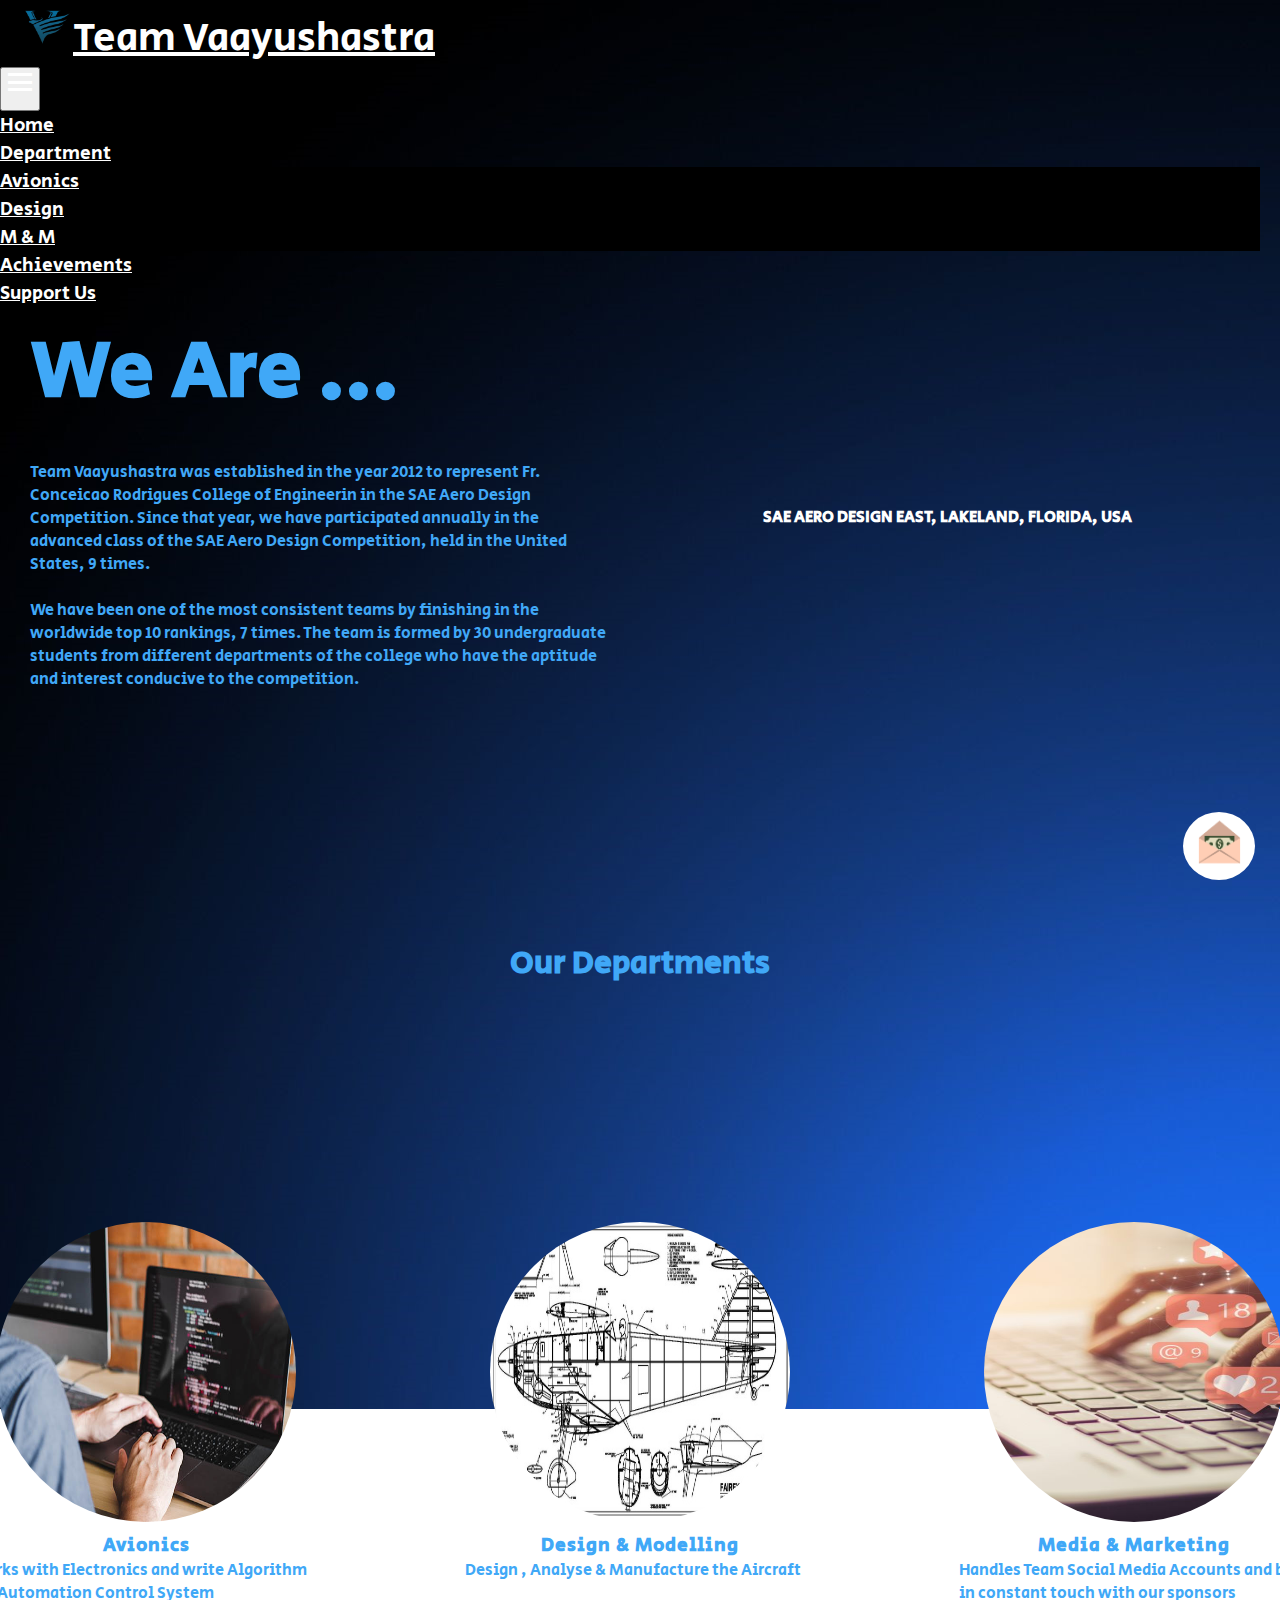
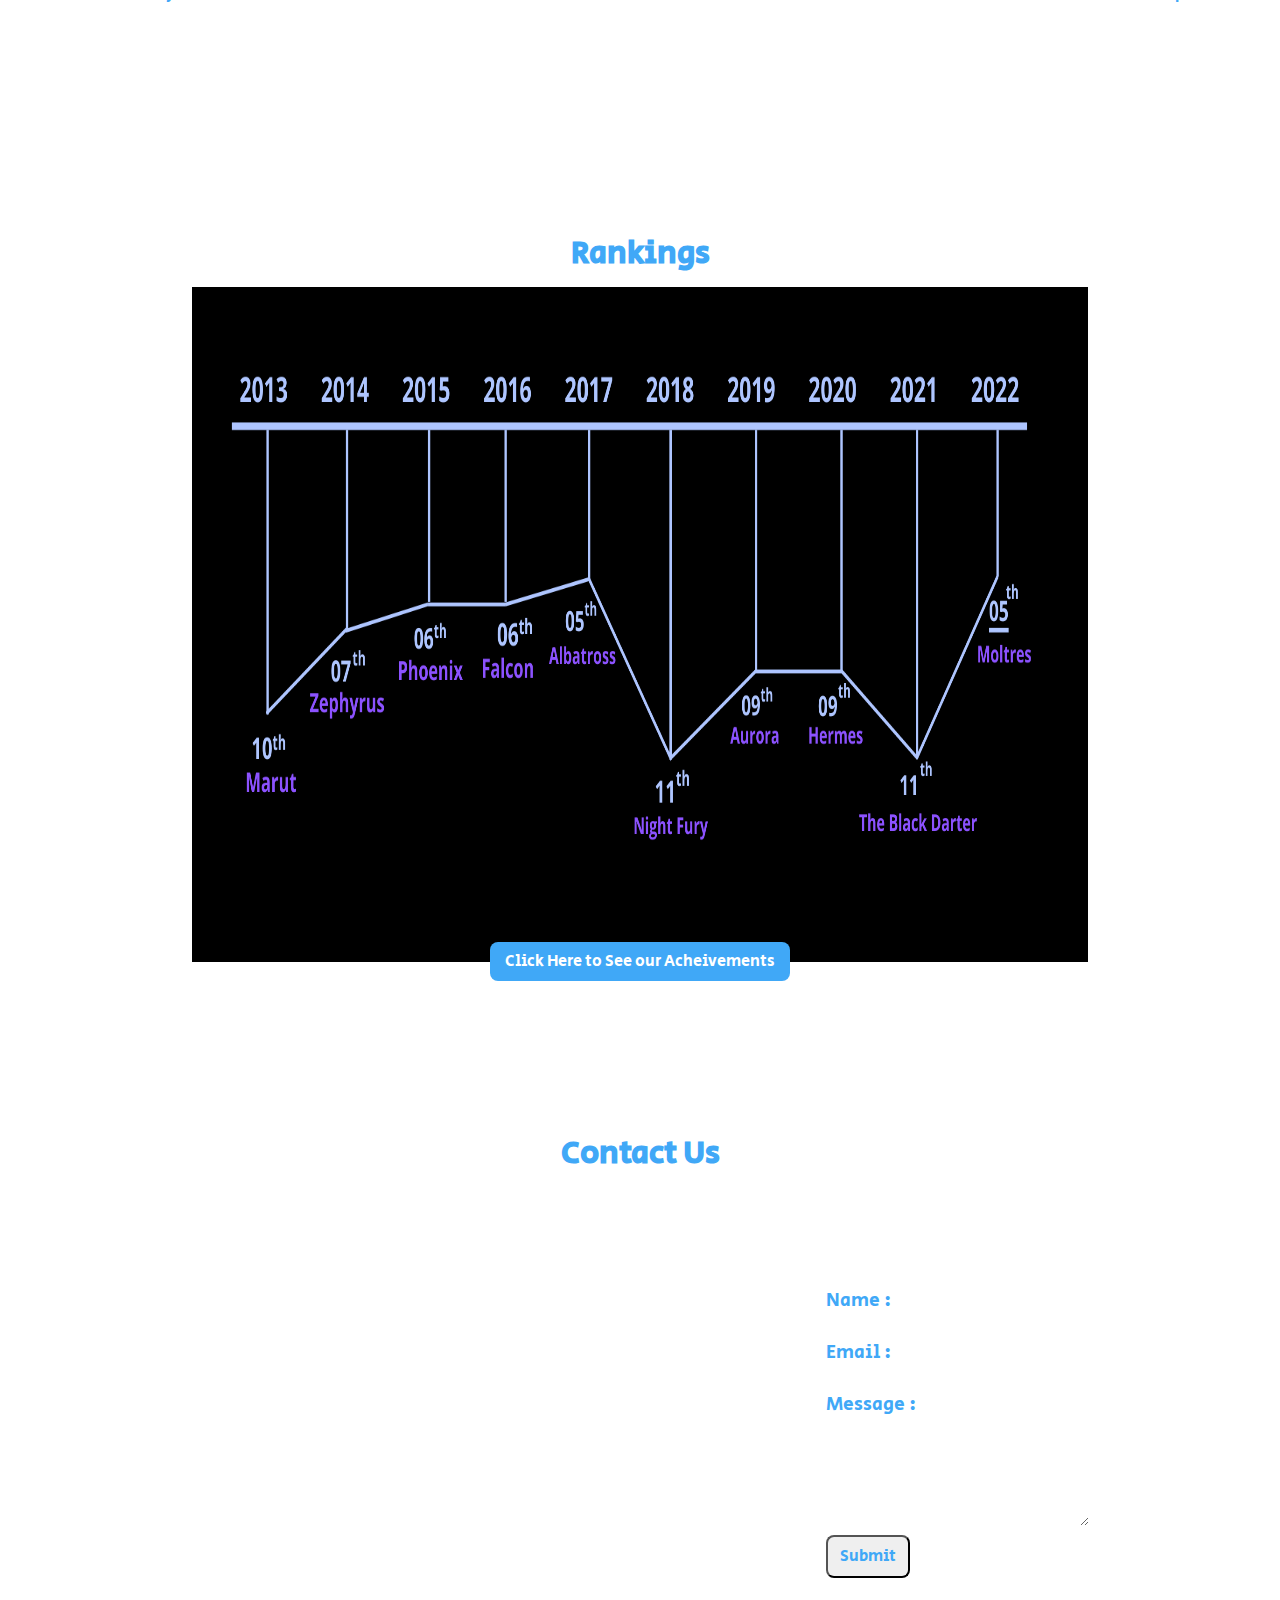
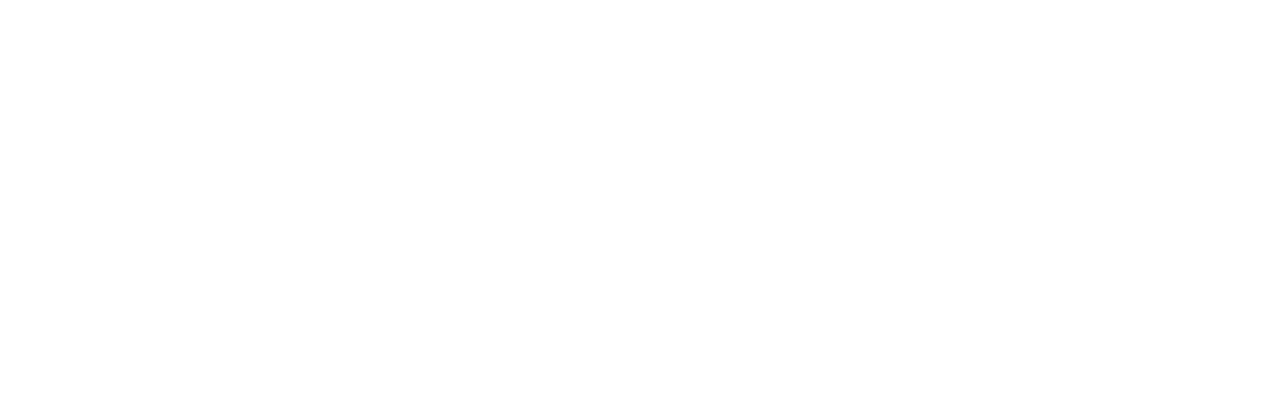
<file: index.html>
<!DOCTYPE html>
<html lang="en">

<head>
    <meta charset="UTF-8" />
    <meta http-equiv="X-UA-Compatible" content="IE=edge" />
    <meta name="viewport" content="width=device-width, initial-scale=1.0" />
    <link rel="icon" type="image/x-icon" href="./assets/img/logo.svg">
    <title>Team Vaayushastra</title>

    <!-- Bootstrap -->
    <link href="https://cdn.jsdelivr.net/npm/bootstrap@5.0.2/dist/css/bootstrap.min.css" rel="stylesheet"
        integrity="sha384-EVSTQN3/azprG1Anm3QDgpJLIm9Nao0Yz1ztcQTwFspd3yD65VohhpuuCOmLASjC" crossorigin="anonymous" />

    <!-- CSS -->
    <link rel="stylesheet" href="./assets/css/style.css" />
    <link rel="stylesheet" href="./assets/css/mediaQuery.css">

    <!-- Box Icon -->
    <link href='https://unpkg.com/boxicons@2.1.4/css/boxicons.min.css' rel='stylesheet'>

</head>

<body id="index-body">
    <nav class="navbar navbar-expand-lg">
        <div class="container-fluid">
            <div id="logo-box">
                <img src="./assets/img/logo.svg" alt="vaayu-logo" id="vaayu-logo" />
                <a class="navbar-brand align-middle" id="logo" href="#">Team Vaayushastra</a>
            </div>
            <button class="navbar-toggler" type="button" data-bs-toggle="collapse"
                data-bs-target="#navbarSupportedContent" aria-controls="navbarSupportedContent" aria-expanded="false"
                aria-label="Toggle navigation">
                <span class="navbar-toggler-icon" ><i class='bx bx-menu bx-md' style='color:#ffffff;position: relative;bottom: 5px;'  ></i></span>
            </button>
            <div class="collapse navbar-collapse navv" id="navbarSupportedContent">
                <ul class="navbar-nav ml-auto mb-2 mb-lg-0 ms-auto nav-elements">
                    <li class="nav-item">
                        <a class="nav-link active" aria-current="page" href="#">Home</a>
                    </li>
                    <li class="nav-item dropdown">
                        <a class="nav-link dropdown-toggle" href="#" role="button" data-bs-toggle="dropdown"
                            aria-expanded="false">
                            Department
                        </a>
                        <ul class="dropdown-menu">
                            <li><a class="dropdown-item" href="./static/avionics.html">Avionics</a></li>
                            <li><a class="dropdown-item" href="./static/design.html">Design</a></li>
                            <li><a class="dropdown-item" href="./static/media.html">M & M</a></li>
                        </ul>
                    </li>
                    <li class="nav-item">
                        <a class="nav-link" href="./static/achievements.html">Achievements</a>
                    </li>
                    <li class="nav-item">
                        <a class="nav-link" href="./static/supportus.html">Support Us</a>
                    </li>
                </ul>
            </div>
        </div>
    </nav>
    <main>
        <section id="home-section">
            <div id="team-info">
                <h1>We Are ...</h1>
                <div>
                    Team Vaayushastra was established in the year 2012 to represent Fr.
                    Conceicao Rodrigues College of Engineerin in the SAE Aero Design
                    Competition. Since that year, we have participated annually in the
                    advanced class of the SAE Aero Design Competition, held in the
                    United States, 9 times.
                    <br />
                    <br />
                    We have been one of the most consistent teams by finishing in the
                    worldwide top 10 rankings, 7 times. The team is formed by 30
                    undergraduate students from different departments of the college who
                    have the aptitude and interest conducive to the competition.
                </div>
            </div>
            <div id="date-counter">
                <div id="counter"></div>
                <h4>SAE AERO DESIGN EAST, LAKELAND, FLORIDA, USA</h4>
            </div>
        </section>
        <section id="our-department">
            <h1>Our Departments</h1>
            <div class="slider">
                <a id="avionics-department" href="./static/avionics.html">
                    <img class='department-img' src="./assets/img/avionics.jpg" alt="">
                    <h3>Avionics</h3>
                    <span>Works with Electronics and write Algorithm for Automation Control System</span>
                </a>
                <a id="design-department" href="./static/design.html">
                    <img class='department-img' src="./assets/img/design.jpg" alt="">
                    <h3>Design & Modelling</h3>
                    <span>Design , Analyse & Manufacture the Aircraft</span>
                </a>
                <a id="media-departmentt" href="./static/media.html">
                    <img class='department-img' src="./assets/img/media.jpg" alt="">
                    <h3>Media & Marketing</h3>
                    <span>Handles Team Social Media Accounts and be in constant touch with our sponsors</span>
                </a>
            </div>
        </section>
        <section id="rankings">
            <h1 id="ranking-head">Rankings</h1>
            <img src="./assets/img/rankings.png" alt="ranking" id="ranking-img">
            <a href="./static/achievements.html" id="acheivement-btn">Click Here to See our Acheivements</a>
        </section>
        <section id="contact-section">
            <h1>Contact Us</h1>
            <div id="contact-box">
                <div id="map-section">
                    <iframe
                        src="https://www.google.com/maps/embed?pb=!1m18!1m12!1m3!1d3771.4411288196634!2d72.818181814697!3d19.044332987106113!2m3!1f0!2f0!3f0!3m2!1i1024!2i768!4f13.1!3m3!1m2!1s0x3be7c9410830616d%3A0x111b63353dbbce01!2sFr.%20Conceicao%20Rodrigues%20College%20of%20Engineering!5e0!3m2!1sen!2sin!4v1670699672327!5m2!1sen!2sin"
                        width="600" height="450" style="border:0;" allowfullscreen="" loading="lazy"
                        referrerpolicy="no-referrer-when-downgrade"></iframe>
                </div>
                <div class="vertical-line"></div>
                <div id="contact-form">
                    <form action="https://getform.io/f/29eda634-4151-41bf-a3bf-a3a0ae141fb7" method="post">
                        <label for="name">Name :</label> <br>
                        <input type="text" name='name' id="name" required> <br>
                        <label for="email">Email :</label> <br>
                        <input type="email" name="email"  id="email" required> <br>
                        <label for="message">Message :</label> <br>
                        <textarea id="message" name="message" cols="30" rows="5"></textarea> <br>
                        <button type="submit">Submit</button>
                    </form>
                </div>
            </div>
        </section>
    </main> 
    <div id="supportus-btn">
        <a href="./static/supportus.html">
            <img src="./assets/img/support-btn.png" alt="supportbtn">
        </a>
    </div>
</body>
<script src="https://cdn.jsdelivr.net/npm/bootstrap@5.0.2/dist/js/bootstrap.bundle.min.js"
    integrity="sha384-MrcW6ZMFYlzcLA8Nl+NtUVF0sA7MsXsP1UyJoMp4YLEuNSfAP+JcXn/tWtIaxVXM"
    crossorigin="anonymous"></script>
<script src="./assets/js/script.js"></script>

</html>
</file>
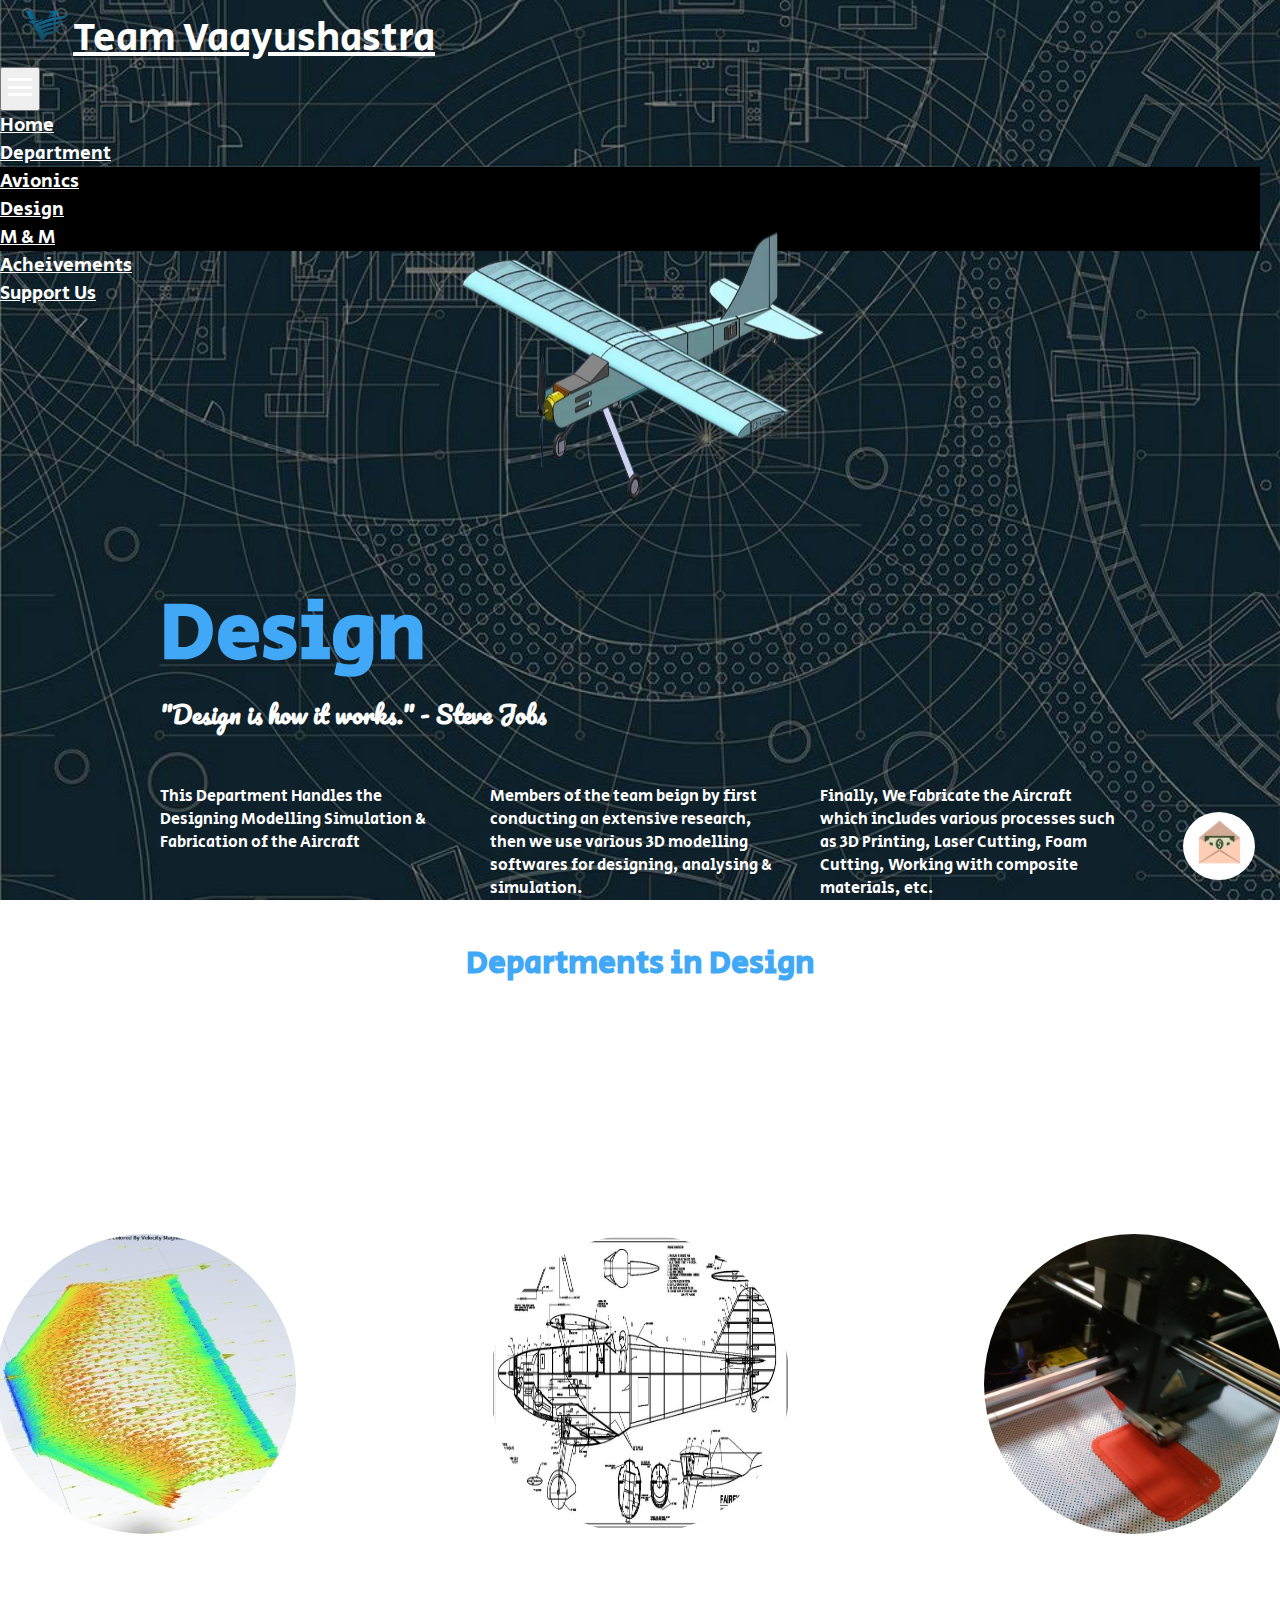
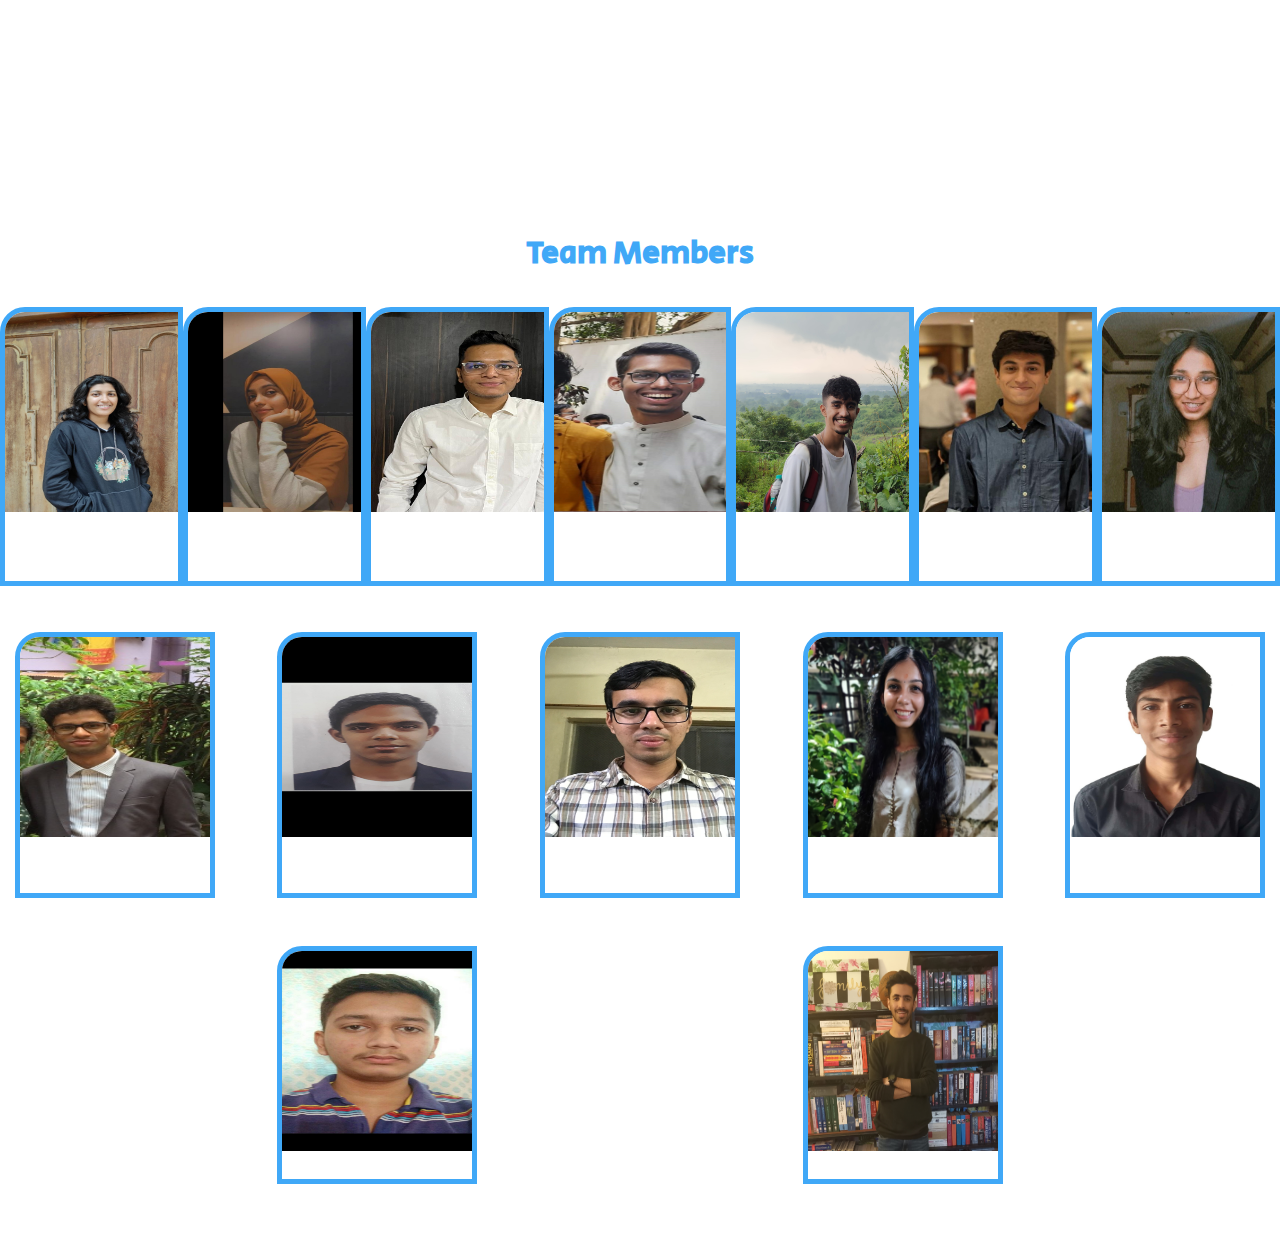
<file: static/design.html>
<!DOCTYPE html>
<html lang="en">
<head>
    <meta charset="UTF-8">
    <meta http-equiv="X-UA-Compatible" content="IE=edge">
    <meta name="viewport" content="width=device-width, initial-scale=1.0">
    <link rel="icon" type="image/x-icon" href="../assets/img/logo.svg">
    <title>Design - Team Vaayushastra</title>

    <!-- Bootstrap -->
    <link href="https://cdn.jsdelivr.net/npm/bootstrap@5.0.2/dist/css/bootstrap.min.css" rel="stylesheet"
        integrity="sha384-EVSTQN3/azprG1Anm3QDgpJLIm9Nao0Yz1ztcQTwFspd3yD65VohhpuuCOmLASjC" crossorigin="anonymous" />

    <!-- CSS -->
    <link rel="stylesheet" href="../assets/css/style.css" />
    <link rel="stylesheet" href="../assets/css/mediaQuery.css">

    <!-- Box Icon -->
    <link href='https://unpkg.com/boxicons@2.1.4/css/boxicons.min.css' rel='stylesheet'>

</head>
<body id="design-body">
    <nav class="navbar navbar-expand-lg">
        <div class="container-fluid">
            <div id="logo-box">
                <img src="../assets/img/logo.svg" alt="vaayu-logo" id="vaayu-logo" />
                <a class="navbar-brand align-middle" id="logo" href="../index.html">Team Vaayushastra</a>
            </div>
            <button class="navbar-toggler" type="button" data-bs-toggle="collapse"
                data-bs-target="#navbarSupportedContent" aria-controls="navbarSupportedContent" aria-expanded="false"
                aria-label="Toggle navigation">
                <span class="navbar-toggler-icon" ><i class='bx bx-menu bx-md' style='color:#ffffff'  ></i></span>
            </button>
            <div class="collapse navbar-collapse" id="navbarSupportedContent">
                <ul class="navbar-nav ml-auto mb-2 mb-lg-0 ms-auto nav-elements">
                    <li class="nav-item">
                        <a class="nav-link active" aria-current="page" href="../index.html">Home</a>
                    </li>
                    <li class="nav-item dropdown">
                        <a class="nav-link dropdown-toggle" href="#" role="button" data-bs-toggle="dropdown"
                            aria-expanded="false">
                            Department
                        </a>
                        <ul class="dropdown-menu">
                            <li><a class="dropdown-item" href="./avionics.html">Avionics</a></li>
                            <li><a class="dropdown-item" href="#">Design</a></li>
                            <li><a class="dropdown-item" href="./media.html">M & M</a></li>
                        </ul>
                    </li>
                    <li class="nav-item">
                        <a class="nav-link" href="./achievements.html">Acheivements</a>
                    </li>
                    <li class="nav-item">
                        <a class="nav-link" href="./supportus.html">Support Us</a>
                    </li>
                </ul>
            </div>
        </div>
    </nav>
    <main>
        <section id="avioncis-intro" class="design-intro">
            <div id="avionics-left-box" class="design-left-box">
                <h1>Design</h1>
                <h5 id="quote">"Design is how it works." - Steve Jobs</h5>
                <div id="working">
                    <span>This Department Handles the Designing Modelling Simulation & Fabrication of the Aircraft</span>
                    <span>Members of the team beign by first conducting an extensive research, then we use various 3D modelling softwares for designing, analysing & simulation.</span>
                    <span>Finally, We Fabricate the Aircraft which includes various processes such as 3D Printing, Laser Cutting, Foam Cutting, Working with composite materials, etc.</span>
                </div>
            </div>
            <img src="../assets/img/design-home.png" class="design-home-img" alt="">
        </section>
        <section id="our-department" class="design-depart">
            <h1>Departments in Design</h1>
            <div class="design-slider ">
                <div>
                    <img class='department-img' src="../assets/img/analysis.jpg" alt="">
                    <h3>ANALYSIS</h3>
                    <span>Analysis Structue before Manufacturing</span>
                </div>
                <div>
                    <img class='department-img' src="../assets/img/design.jpg" alt="">
                    <h3>DESIGNING</h3>
                    <span>Design RC Aircraft</span>
                </div>
                <div>
                    <img class='department-img' src="../assets/img/manufacturing.jpg" alt="">
                    <h3>MANUFACTURING & FABRICATION</h3>
                    <span>Manufacturing & Fabricating RC Aircraft</span>
                </a>
            </div>
        </section>
        <section id="design-member">
            <h1>Team Members</h1>
            <div id="avionics-seniors">
                <div id="seniors-box" class="design-senior-box">
                    <div class="avionics-box">
                        <img src="../assets/img/design/sandra.jpg" alt="" class="img-box">
                        <span>Sandra Thayyil <br> <b style="color: #ffffff; letter-spacing: 1px;">Captain</b></span>
                    </div>
                    <div class="avionics-box">
                        <img src="../assets/img/design/asiya2.jpg" alt="" class="img-box">
                        <span>Asiya Shaikh <br> <b style="color: #ffffff; letter-spacing: 1px;">Vice Captain</b></span>
                    </div>
                    <div class="avionics-box">
                        <img src="../assets/img/design/chiraj.jpeg" alt="" class="img-box">
                        <span> Chirag Jadhav <br>  <b style="color: #ffffff; letter-spacing: 1px;">Team Manager</b></span>
                    </div>
                    <div class="avionics-box">
                        <img src="../assets/img/design/peter.png" alt="" class="img-box">
                        <span> Peter D'Souza<br>  <b style="color: #ffffff; letter-spacing: 1px;">Design Head</b></span>
                    </div>
                    <div class="avionics-box">
                        <img src="../assets/img/design/sanat.jpg" alt="" class="img-box">
                        <span> Sanat Pednekar <br>  <b style="color: #ffffff; letter-spacing: 1px;">Materials & Inventory Head</b></span>
                    </div>
                    <div class="avionics-box">
                        <img src="../assets/img/design/neel.jpg" alt="" class="img-box">
                        <span> Neel Mankame <br> <b style="color: #ffffff; letter-spacing: 1px;">Manufacturing Head</b></span>
                    </div>
                    <div class="avionics-box">
                        <img src="../assets/img/design/yayati.jpg" alt="" class="img-box">
                        <span class="single-name">Yayati Nakhate</span>
                    </div>
                </div>
            </div>
            <br><br>
            <div id="avionics-juniors">
                <div id="juniors-box" class="design-junior">
                    <div class="avionics-box">
                        <img src="../assets/img/design/nathan.jpeg" alt="" class="img-box">
                        <span class="single-name">Nathan Pereira</span>
                    </div>
                    <div class="avionics-box">
                        <img src="../assets/img/design/arya.jpg" alt="" class="img-box">
                        <span class="single-name">Arya Anant Singarwadi</span>
                    </div>
                    <div class="avionics-box">
                        <img src="../assets/img/design/harshwardhan.jpeg" alt="" class="img-box">
                        <span class="single-name">Harshvardhan Trivedi</span>
                    </div>
                    <div class="avionics-box">
                        <img src="../assets/img/design/janvhi.jpg" alt="" class="img-box">
                        <span class="single-name">Janhavi Sachin Shinde</span>
                    </div>
                    <div class="avionics-box">
                        <img src="../assets/img/design/piyush.jpg" alt="" class="img-box">
                        <span class="single-name">Piyush Santosh Jogale</span>
                    </div>
                    <div class="avionics-box">
                        <img src="../assets/img/design/gajanan.jpg" alt="" class="img-box">
                        <span class="single-name">Gajanan Birajdar</span>
                    </div>
                    <div class="avionics-box">
                        <img src="../assets/img/design/shahaan.jpg" alt="" class="img-box">
                        <span class="single-name">Shahaan Tufail</span>
                    </div>
                </div>
            </div>
        </section>
    </main>
    <div id="supportus-btn">
        <a href="./supportus.html">
            <img src="../assets/img/support-btn.png" alt="supportbtn">
        </a>
    </div>
</body>
<script src="https://cdn.jsdelivr.net/npm/bootstrap@5.0.2/dist/js/bootstrap.bundle.min.js"
    integrity="sha384-MrcW6ZMFYlzcLA8Nl+NtUVF0sA7MsXsP1UyJoMp4YLEuNSfAP+JcXn/tWtIaxVXM"
    crossorigin="anonymous"></script>
</html>
</file>
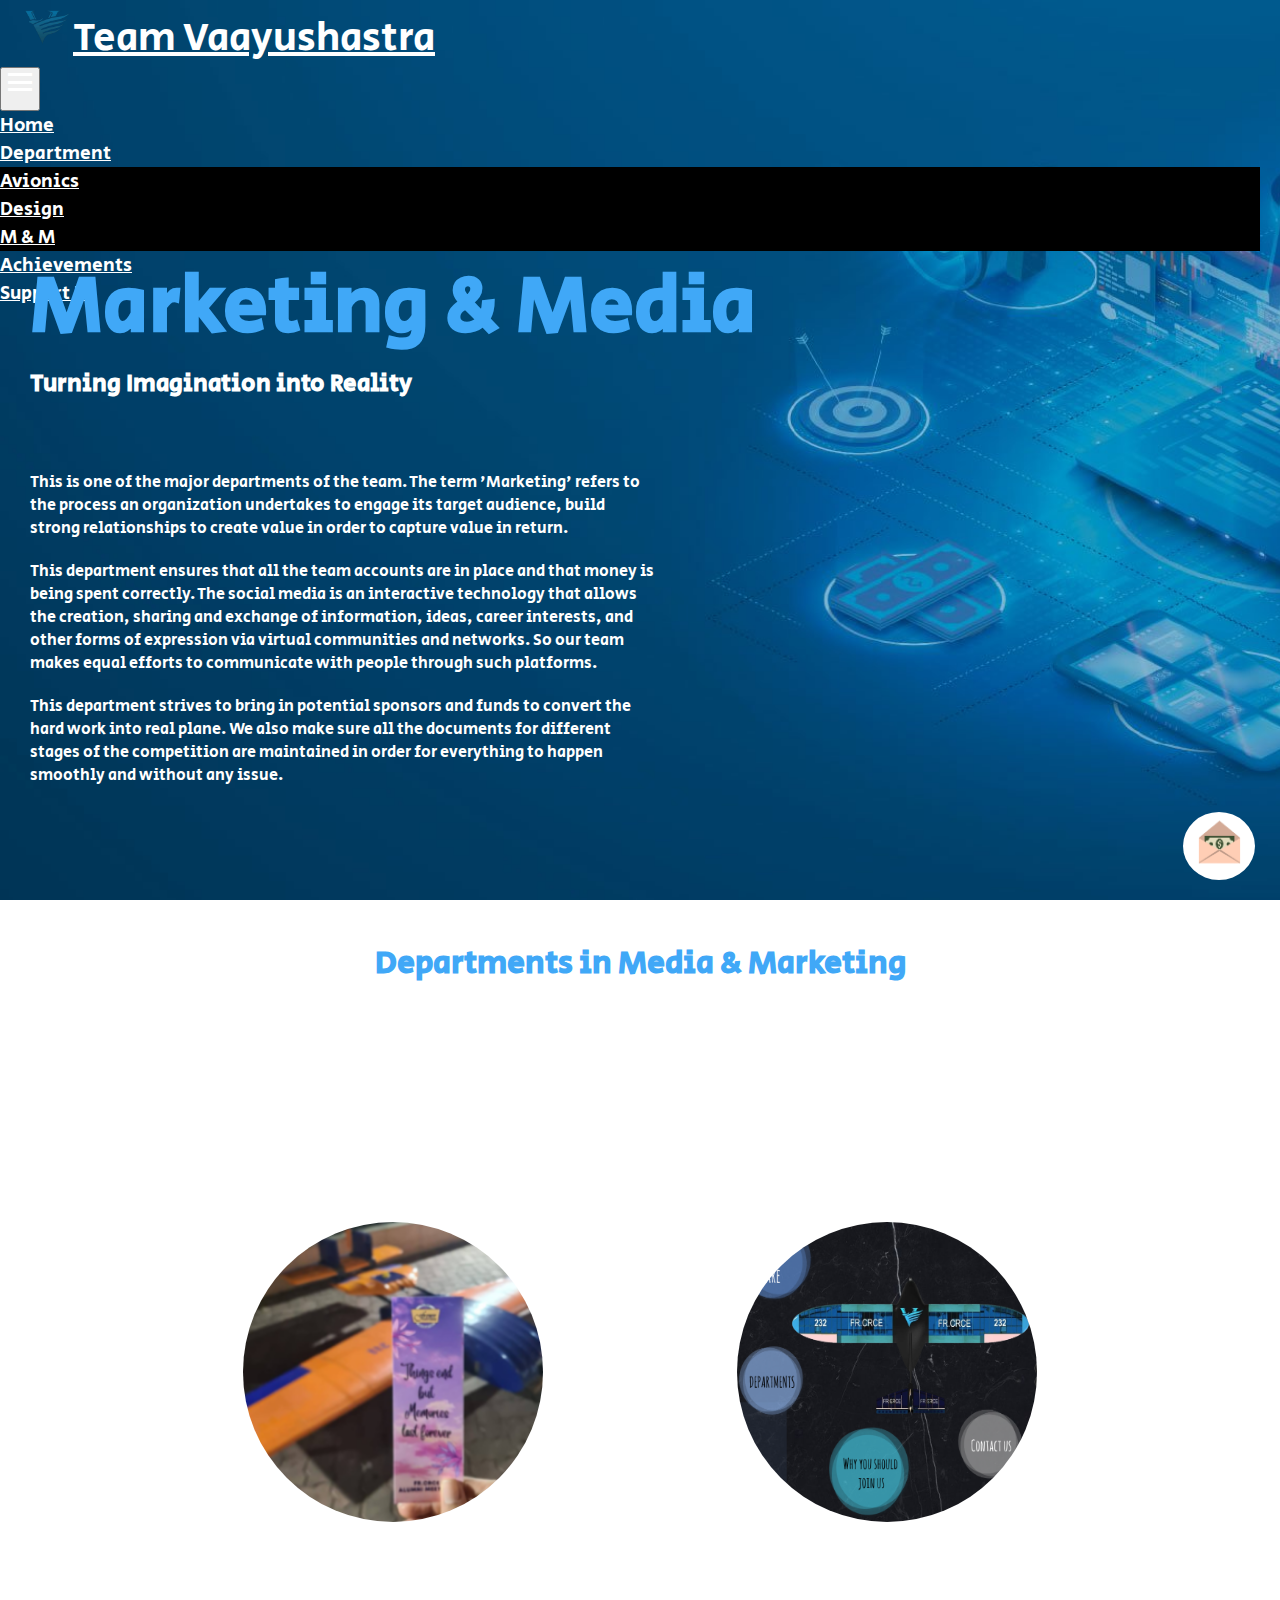
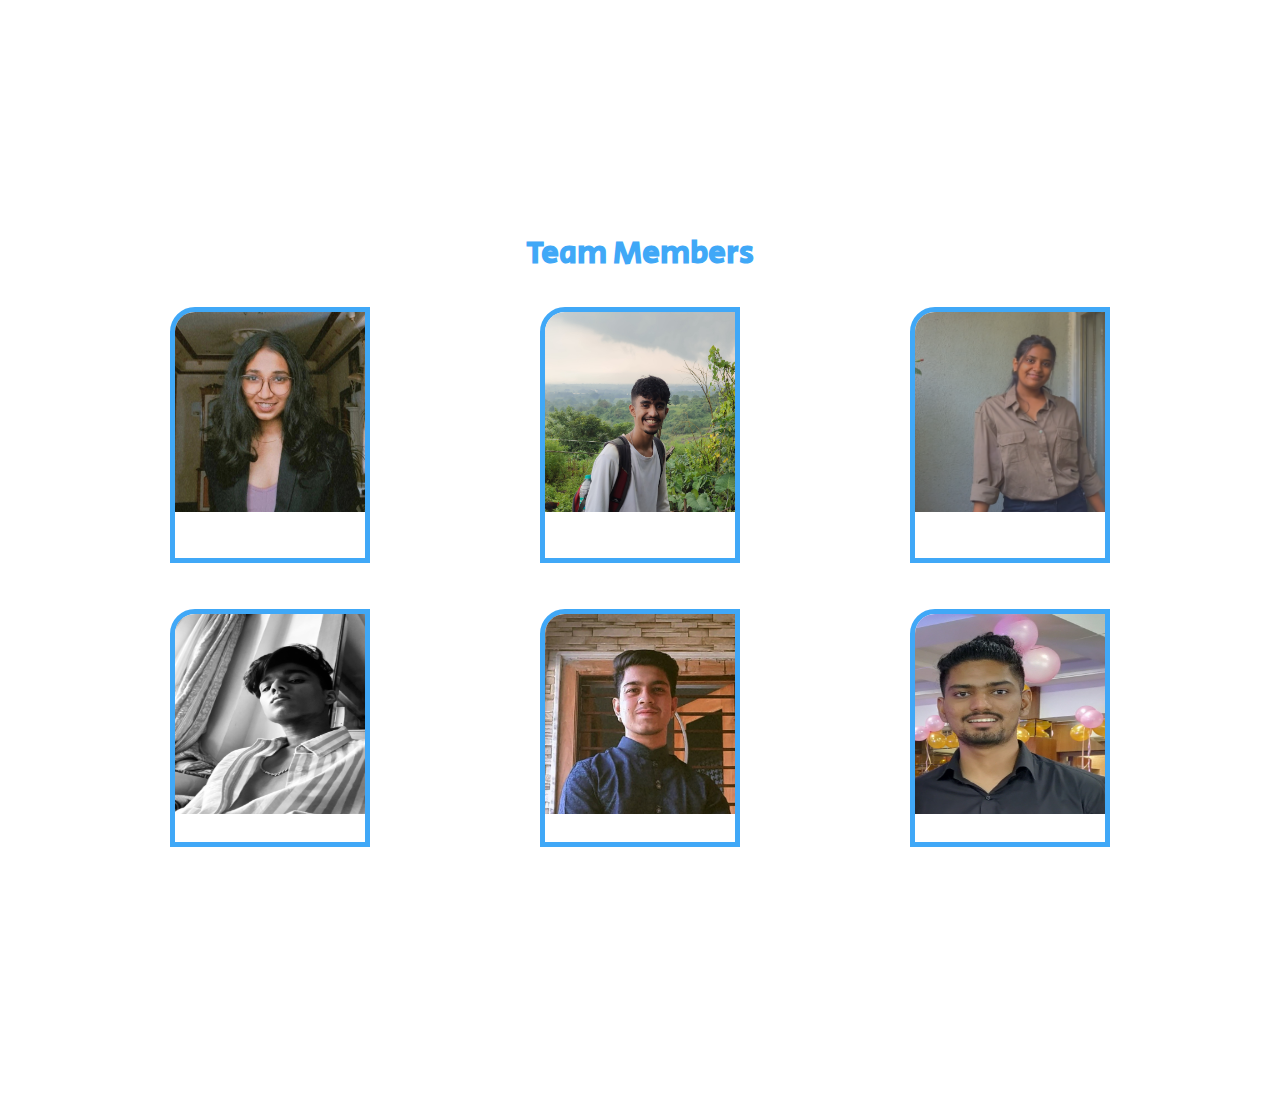
<file: static/media.html>
<!DOCTYPE html>
<html lang="en">
<head>
    <meta charset="UTF-8">
    <meta http-equiv="X-UA-Compatible" content="IE=edge">
    <meta name="viewport" content="width=device-width, initial-scale=1.0">
    <link rel="icon" type="image/x-icon" href="../assets/img/logo.svg">
    <title>M&M - Team Vaayushastra</title>

    <!-- Bootstrap -->
    <link href="https://cdn.jsdelivr.net/npm/bootstrap@5.0.2/dist/css/bootstrap.min.css" rel="stylesheet"
        integrity="sha384-EVSTQN3/azprG1Anm3QDgpJLIm9Nao0Yz1ztcQTwFspd3yD65VohhpuuCOmLASjC" crossorigin="anonymous" />

    <!-- CSS -->
    <link rel="stylesheet" href="../assets/css/style.css" />
    <link rel="stylesheet" href="../assets/css/mediaQuery.css">

    <!-- Box Icon -->
    <link href='https://unpkg.com/boxicons@2.1.4/css/boxicons.min.css' rel='stylesheet'>

</head>
<body id="media-body">
    <nav class="navbar navbar-expand-lg">
        <div class="container-fluid">
            <div id="logo-box">
                <img src="../assets/img/logo.svg" alt="vaayu-logo" id="vaayu-logo" />
                <a class="navbar-brand align-middle" id="logo" href="../index.html">Team Vaayushastra</a>
            </div>
            <button class="navbar-toggler" type="button" data-bs-toggle="collapse"
                data-bs-target="#navbarSupportedContent" aria-controls="navbarSupportedContent" aria-expanded="false"
                aria-label="Toggle navigation">
                <span class="navbar-toggler-icon" ><i class='bx bx-menu bx-md' style='color:#ffffff; position: relative; bottom: 5px;'  ></i></span>
            </button>
            <div class="collapse navbar-collapse" id="navbarSupportedContent">
                <ul class="navbar-nav ml-auto mb-2 mb-lg-0 ms-auto nav-elements">
                    <li class="nav-item">
                        <a class="nav-link active" aria-current="page" href="../index.html">Home</a>
                    </li>
                    <li class="nav-item dropdown">
                        <a class="nav-link dropdown-toggle" href="#" role="button" data-bs-toggle="dropdown"
                            aria-expanded="false">
                            Department
                        </a>
                        <ul class="dropdown-menu">
                            <li><a class="dropdown-item" href="./avionics.html">Avionics</a></li>
                            <li><a class="dropdown-item" href="./design.html">Design</a></li>
                            <li><a class="dropdown-item" href="#">M & M</a></li>
                        </ul>
                    </li>
                    <li class="nav-item">
                        <a class="nav-link" href="./achievements.html">Achievements</a>
                    </li>
                    <li class="nav-item">
                        <a class="nav-link" href="./supportus.html">Support Us</a>
                    </li>
                </ul>
            </div>
        </div>
    </nav>
    <main>
        <section id="media-intro">
            <div id="avionics-left-box" class="media-left-box">
                <h1>Marketing & Media</h1>
                <h5>Turning Imagination into Reality</h5>
                <div id="working">
                    <span>This is one of the major departments of the team. The term 'Marketing' refers to the process an organization undertakes to engage its target audience, build strong
                        relationships to create value in order to capture value in return.</span>
                    <span>This department ensures that all the team accounts are in place and that money is being spent correctly. The social media is an interactive technology that allows the creation, sharing and exchange of information, ideas, career interests, and other forms of expression via virtual communities and networks. So our team makes equal efforts to communicate with people through such platforms.</span>
                    <span>This department strives to bring in potential sponsors and funds to convert the hard work into real plane. We also make sure all the documents for different stages of the competition are maintained in order for everything to happen smoothly and without any
                        issue.</span>
                </div>
            </div>
            <!-- <img src="../assets/img/avionics-home.png" alt=""> -->
        </section>
        <section id="media-department" class="media-depart">
            <h1>Departments in Media & Marketing</h1>
            <div class="avionics-slider">
                <div>
                    <img class='department-img' src="../assets/img/marketing.png" alt="">
                    <h3>MARKETING</h3>
                    <span>Come up with Marketing Strategies for funding team</span>
                </div>
                <div>
                    <img class='department-img' src="../assets/img/mediaa.png" alt="">
                    <h3>MEDIA</h3>
                    <span>Create Posts & Gather contents for Social Media</span>
                </a>
            </div>
        </section>
        <section id="media-member">
            <h1>Team Members</h1>
            <div id="avionics-seniors">
                <div id="seniors-box">
                    <div class="avionics-box">
                        <img src="../assets/img/design/yayati.jpg" alt="" class="img-box">
                        <span>Yayati Nakhate <br><b style="color: #ffffff; letter-spacing: 1px;">M & M Head</b></span>
                    </div>
                    <div class="avionics-box">
                        <img src="../assets/img/design/sanat.jpg" alt="" class="img-box">
                        <span class="single-name">Sanat Pednekar</span>
                    </div>
                    <div class="avionics-box">
                        <img src="../assets/img/avionics/arpita.png" alt="" class="img-box">
                        <span class="single-name">Arpita Khot</span>
                    </div>
                </div>
            </div>
            <br><br>
            <div id="avionics-juniors">
                <div id="juniors-box">
                    <div class="avionics-box">
                        <img src="../assets/img/m&m/khushh.jpeg" alt="" class="img-box">
                        <span class="single-name">Kush Ambekar</span>
                    </div>
                    <div class="avionics-box">
                        <img src="../assets/img/m&m/bhavik.jpeg" alt="" class="img-box">
                        <span class="single-name">Bhavik Parmar</span>
                    </div>
                    <div class="avionics-box">
                        <img src="../assets/img/m&m/adrian.jpg" alt="" class="img-box">
                        <span class="single-name">Adrian Menezes</span>
                    </div>
                </div>
            </div>
        </section>
    </main>
    <div id="supportus-btn">
        <a href="./supportus.html">
            <img src="../assets/img/support-btn.png" alt="supportbtn">
        </a>
    </div>
</body>
<script src="https://cdn.jsdelivr.net/npm/bootstrap@5.0.2/dist/js/bootstrap.bundle.min.js"
    integrity="sha384-MrcW6ZMFYlzcLA8Nl+NtUVF0sA7MsXsP1UyJoMp4YLEuNSfAP+JcXn/tWtIaxVXM"
    crossorigin="anonymous"></script>
</html>
</file>
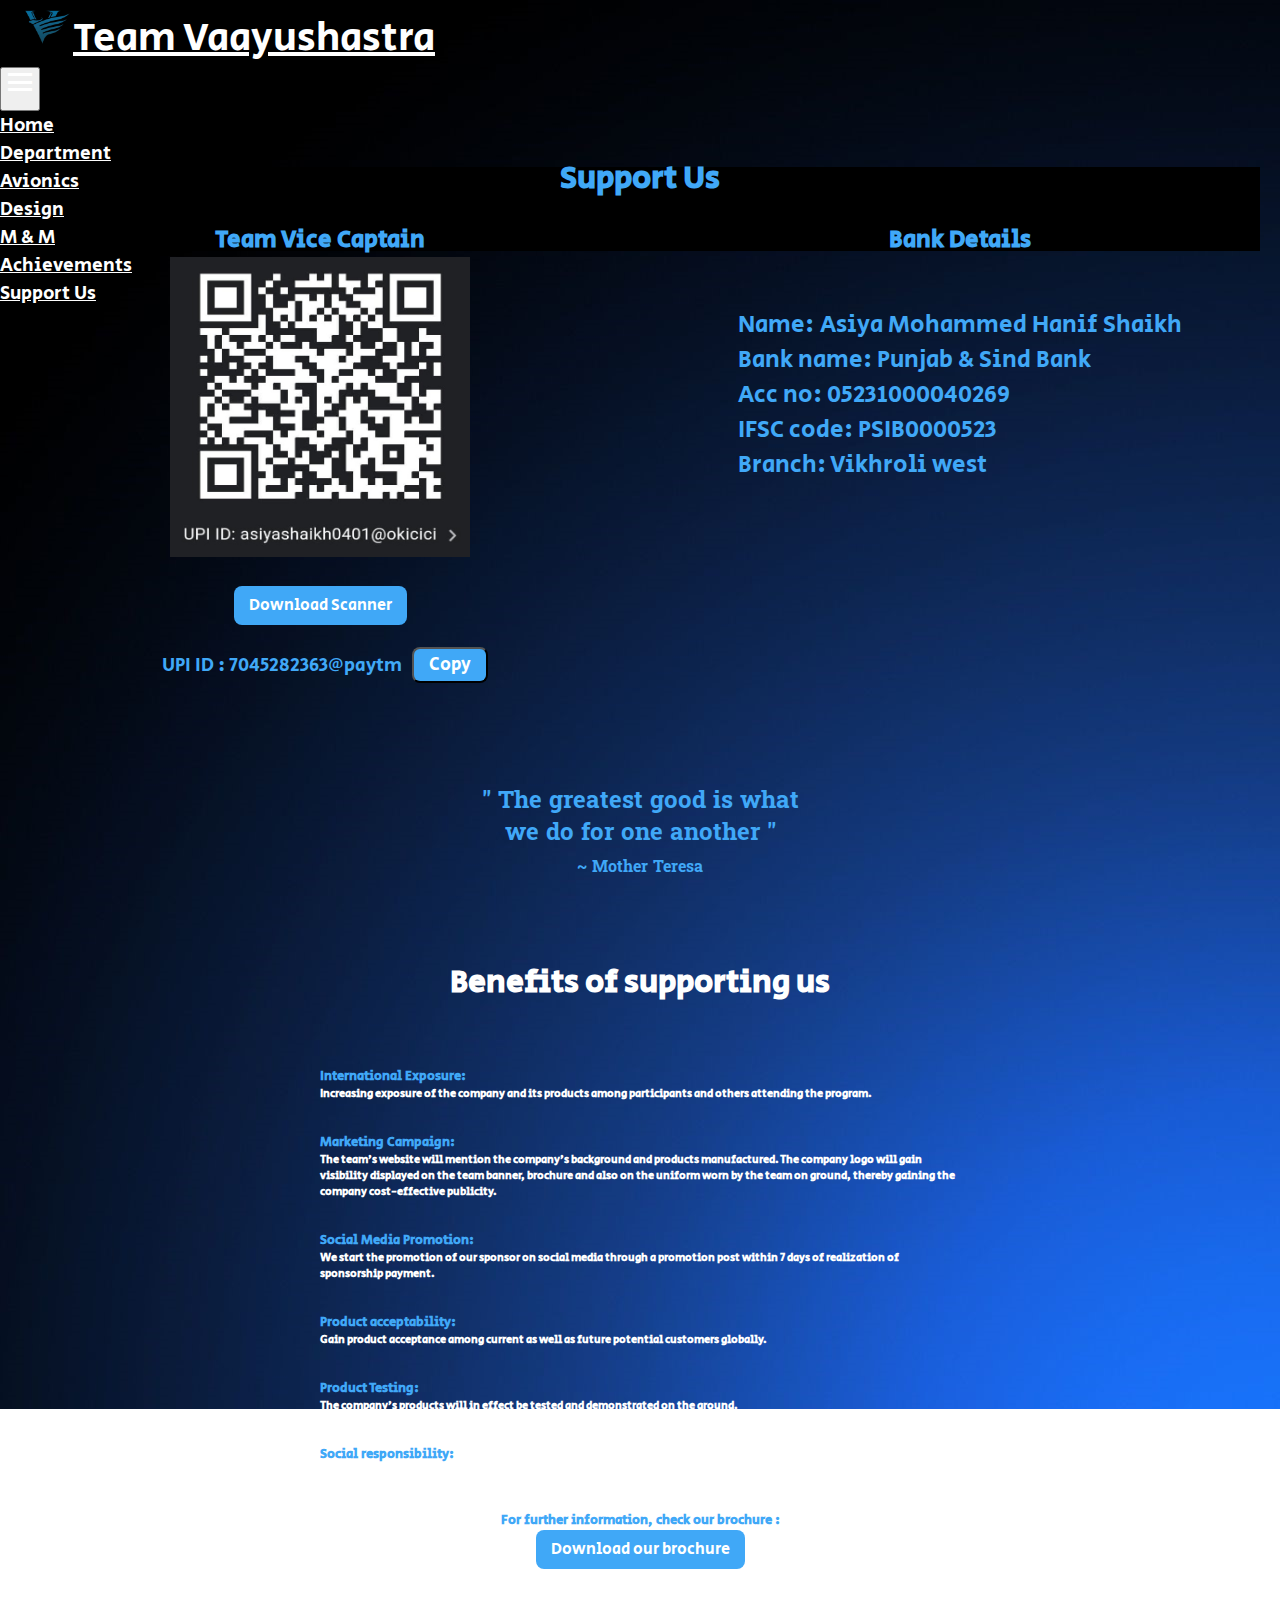
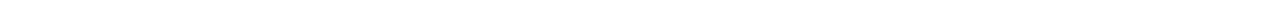
<file: static/supportus.html>
<!DOCTYPE html>
<html lang="en">
<head>
    <meta charset="UTF-8">
    <meta http-equiv="X-UA-Compatible" content="IE=edge">
    <meta name="viewport" content="width=device-width, initial-scale=1.0">
    <link rel="icon" type="image/x-icon" href="../assets/img/logo.svg">
    <title>Support - Team Vaayushastra</title>

    <!-- Bootstrap -->
    <link href="https://cdn.jsdelivr.net/npm/bootstrap@5.0.2/dist/css/bootstrap.min.css" rel="stylesheet"
        integrity="sha384-EVSTQN3/azprG1Anm3QDgpJLIm9Nao0Yz1ztcQTwFspd3yD65VohhpuuCOmLASjC" crossorigin="anonymous" />

    <!-- CSS -->
    <link rel="stylesheet" href="../assets/css/style.css" />
    <link rel="stylesheet" href="../assets/css/mediaQuery.css">

    <!-- Box Icon -->
    <link href='https://unpkg.com/boxicons@2.1.4/css/boxicons.min.css' rel='stylesheet'>

</head>
<body id="support-body">
    <nav class="navbar navbar-expand-lg">
        <div class="container-fluid">
            <div id="logo-box">
                <img src="../assets/img/logo.svg" alt="vaayu-logo" id="vaayu-logo" />
                <a class="navbar-brand align-middle" id="logo" href="../index.html">Team Vaayushastra</a>
            </div>
            <button class="navbar-toggler" type="button" data-bs-toggle="collapse"
                data-bs-target="#navbarSupportedContent" aria-controls="navbarSupportedContent" aria-expanded="false"
                aria-label="Toggle navigation">
                <span class="navbar-toggler-icon" ><i class='bx bx-menu bx-md' style='color:#ffffff;position: relative; bottom: 5px;'  ></i></span>
            </button>
            <div class="collapse navbar-collapse" id="navbarSupportedContent">
                <ul class="navbar-nav ml-auto mb-2 mb-lg-0 ms-auto nav-elements">
                    <li class="nav-item">
                        <a class="nav-link active" aria-current="page" href="../index.html">Home</a>
                    </li>
                    <li class="nav-item dropdown">
                        <a class="nav-link dropdown-toggle" href="#" role="button" data-bs-toggle="dropdown"
                            aria-expanded="false">
                            Department
                        </a>
                        <ul class="dropdown-menu">
                            <li><a class="dropdown-item" href="./avionics.html">Avionics</a></li>
                            <li><a class="dropdown-item" href="./design.html">Design</a></li>
                            <li><a class="dropdown-item" href="#">M & M</a></li>
                        </ul>
                    </li>
                    <li class="nav-item">
                        <a class="nav-link" href="./achievements.html">Achievements</a>
                    </li>
                    <li class="nav-item">
                        <a class="nav-link" href="./supportus.html">Support Us</a>
                    </li>
                </ul>
            </div>
        </div>
    </nav>
    <main>
        <section id="supportUs-section">
            <h1 id="support-heading">Support Us</h1>
            <div id="support-details">
                <div id="scanner-img">
                    <h2>Team Vice Captain</h2>
                    <img src="../assets/img/scanner.jpeg" id="scanner-img" alt="scanner"> <br>
                    <a href="../assets/img/scanner.jpeg" class="support-btn" download>Download Scanner</a>
                    <div id="upiId">
                        <p id="upi">UPI ID : 7045282363@paytm</p>
                        <button id="copy-upi">Copy</button>
                    </div>
                </div>
                <div id="bank-details">
                    <h2>Bank Details</h2>
                    <div id="bank-det">
                        <p>Name: Asiya Mohammed Hanif Shaikh</p>
                        <p>Bank name: Punjab & Sind Bank</p>
                        <p>Acc no: 05231000040269</p>
                        <p>IFSC code: PSIB0000523</p>
                        <p>Branch: Vikhroli west</p>
                    </div>
                </div>
            </div>
            <h1 class="support-quote">" The greatest good is what <br> we do for one another " <br>
            <span class="support-quote1">~ Mother Teresa</span></h1>
            <div id="benefits">
                <h1>Benefits of supporting us</h1>
                <div id="questions_and_ans">
                    <h5>International Exposure:</h5>
                    <h6>Increasing exposure of the company and its products among participants and
                        others attending the program.</h6>
                </div>
                <div id="questions_and_ans">
                    <h5>Marketing Campaign:</h5>
                    <h6>The team's website will mention the company's background and products
                        manufactured. The company logo will gain visibility displayed on the team
                        banner, brochure and also on the uniform worn by the team on ground,
                        thereby gaining the company cost-effective publicity.</h6>
                </div>
                <div id="questions_and_ans">
                    <h5>Social Media Promotion:</h5>
                    <h6>We start the promotion of our sponsor on social media through a promotion
                        post within 7 days of realization of sponsorship payment.</h6>
                </div>
                <div id="questions_and_ans">
                    <h5>Product acceptability:</h5>
                    <h6>Gain product acceptance among current as well as future potential
                        customers globally.</h6>
                </div>
                <div id="questions_and_ans">
                    <h5>Product Testing:</h5>
                    <h6>The company's products will in effect be tested and demonstrated on the
                        ground.</h6>
                </div>
                <div id="questions_and_ans">
                    <h5>Social responsibility:</h5>
                    <h6>The company would be investing in developing future technical talent.</h6>
                </div>

                <h5 class="further-info">For further information, check our brochure : </h5>
                <a href="../assets/Team_Vaayushastra_Brochure_22-23.pdf" class="support-btn" download>Download our brochure</a>
            </div>
        </section>
    </main>
</body>
<script src="https://cdn.jsdelivr.net/npm/bootstrap@5.0.2/dist/js/bootstrap.bundle.min.js"
    integrity="sha384-MrcW6ZMFYlzcLA8Nl+NtUVF0sA7MsXsP1UyJoMp4YLEuNSfAP+JcXn/tWtIaxVXM"
    crossorigin="anonymous"></script>
<script>
    const upiId = '7045282363@paytm'
    const copy_upi_btn = document.getElementById('copy-upi');

    copy_upi_btn.addEventListener('click',()=>{
    navigator.clipboard.writeText(upiId);
    copy_upi_btn.innerText = 'Copied'
    setTimeout(()=>{
        copy_upi_btn.innerText = 'Copy'
    },3000)
})
</script>
</html>
</file>
<file: assets/css/style.css>
/* @import url('https://fonts.googleapis.com/css2?family=Secular+One&display=swap'); */
/* @import url('https://fonts.googleapis.com/css2?family=Pacifico&family=Secular+One&display=swap'); */
@import url('https://fonts.googleapis.com/css2?family=Pacifico&family=Roboto+Slab&family=Secular+One&display=swap');

*{
  margin: 0;
  padding: 0;
  box-sizing: border-box;
  font-family: 'Secular One', sans-serif;
  color: var(--color);
}

:root{
  --color : #40a8f7;
}

/* index.html Starts */

#index-body{
  background-image: url('../img/bg.jpg');
  max-width: 100vw;
  background-repeat: no-repeat;
  background-attachment: fixed;
}

.navbar{
  height: 15vh;
}

.navbar-dark .navbar-toggler-icon {
  background-image: url("data:image/svg+xml;..");
}

#vaayu-logo{
  height: 50px;
  width: 50px;
}

.nav-elements > li{
  font-size: 1.2rem; 
  margin-right: 20px; 
}

.nav-elements > li > a{
  color: #fff;
}

.nav-link{
  padding-bottom: 0;
}

.nav-elements > li:hover{
  transition: .3s all ease-in-out;
  border-bottom: 2px solid var(--color);
}

#logo-box{
  margin-left: 20px;
}

#logo-box > a{
  font-size: 2.5rem;
  color: #fff;
}

.dropdown-menu{
  background: #000;
}

.dropdown-menu > li > a{
  color: #fff;
}


#home-section{
  height: 85vh;
  display: flex;
}

#home-section > #team-info{
  max-width: 50vw;
  min-width: 50vw;
  align-self: center;
}


#team-info > h1{
  font-size: 5rem;
  padding-left: 30px;
}

#team-info > div{
  margin: 30px;
}

#home-section > #date-counter{
  display: flex;
  justify-content: center;
  flex-direction: column;
  max-width: 48vw;
  min-width: 48vw;
  text-align: center;
}

#home-section > #date-counter > #counter{
  color: #fff;
  font-size: 5rem;
}

#home-section > #date-counter > h4{
  color: #fff;
}


#our-department{
  min-height: 100vh;
  /* max-height: 100vh; */
  display: flex;
  flex-direction: column;
  align-items: center;
}
#media-department{
  min-height: 100vh;
  max-height: 100vh;
  display: flex;
  flex-direction: column;
  align-items: center;
}

#our-department > h1,#media-department > h1{
  text-align: center;
  padding: 40px;
}

.slider{
  display: flex;
  gap: 9rem;
  margin: auto 0;
}

.slider > a > h3{
  text-align: center;
  padding-top: 10px;
  letter-spacing: 1px;
}

.slider > a{
  width: 350px;
}

.slider > a > span{
  text-align: justify;
  /* letter-spacing: 1px; */
  
}

.slider > a,
.slider > a:visited {
  text-decoration: none;
}

.department-img{
  height: 300px;
  width: 300px;
  border-radius: 50%;
  display: block;
  margin: auto;
}

#rankings{
  /* width: 100vw; */
  max-width: 100vw;
  height: 100vh;
  max-height: 100vh;
  text-align: center;
}

#ranking-head{
  text-align: center;
  padding: 30px 0 10px 0;
}

#ranking-img{
  width: 70%;
  height: 75%;
  display: block;
  margin: auto;
}

#acheivement-btn{
  background: #40a8f7;
  color: #fff;
  text-decoration: none;
  padding: 8px 15px;
  border-radius: 8px;
  position: relative;
  bottom: 12px;
}

#contact-section{
  max-width: 100vw;
  height: 100vh;
  max-height: 100vh;
}

#contact-section > h1{
  text-align: center;
  padding: 30px;
}

#contact-box{
  display: flex ;
  gap: 2rem;
}

#contact-box > .vertical-line{
  border-left: 1px solid #fff;
}

#contact-box > #map-section{
  display: flex;
  align-items: center;
  justify-content: center;
  width: 48%;
}

#contact-box > #contact-form{
  width: 48%;
  display: flex;
  justify-content: center;
  align-items: center;
}

#contact-box > #contact-form > form > label{
  padding: 20px 0 3px 0;
  font-size: 1.2rem;
}

#contact-box > #contact-form > form > input{
  background-color: transparent;
  border: none;
  border-bottom: 2px solid #fff;
  width: 300px;
  color: #fff;
  padding-left: 3px;
  letter-spacing: 1px;
}

#contact-box > #contact-form > form > input:focus{
  outline: none;
}

#contact-box > #contact-form > form > textarea{
  background: transparent;
  border: 2px solid #fff;
  border-radius: 8px;
  color: #fff;
  padding: 3px;
  letter-spacing: 1px;
}

#contact-box > #contact-form > form > button{
  padding: 8px 12px;
  font-size: 1rem;
  border-radius: 8px;
}

#supportus-btn{
  background-color: #fff;
  height: 68px;
  width: 72px;
  border-radius: 50%;
  position: fixed;
  bottom: 20px;
  right: 25px;
}

#supportus-btn > a >img{
  height: 60px;
  width: 55px;
  display: block;
  margin: auto;
}

/* index.html Ends */


/* Avionics.html Starts */

#avionics-body{
  background-image: url('../img/avionics-bg.jpg');
  max-width: 100vw;
  background-repeat: no-repeat;
  background-attachment: fixed;
  background-size: cover;
}

#avioncis-intro{
  display: flex;
  height: 85vh;
  max-width: 100vw;
  justify-content: center;
  align-items: center;
}

#avioncis-intro > img{
  align-self: flex-start;
  display: block;
  margin-top: 30px;
  /* margin-left: 100px; */
  height: 300px;
  width: 30%;
  transform: rotateX(10deg);
}

#avionics-left-box > h1{
  font-size: 5rem;
  padding-left: 30px;
}

#avionics-left-box > h5{
  font-size: 1.5rem;
  padding-left: 30px;
}

#working{
  margin-top: 50px;
  display: flex;
  padding-left: 30px;
}

#working > span{
  width: 300px;
  margin-right: 30px;
  color: #fff;
}

.avionics-slider{
  display: flex;
  gap: 9rem;
  margin: auto 0;
}

.avionics-slider > div > h3{
  text-align: center;
  padding-top: 10px;
  letter-spacing: 1px;
  color: #fff;
}

.avionics-slider > div{
  width: 350px;
}

.avionics-slider > div > span{
  text-align: justify;
  color: #fff;  
}

.department-img{
  height: 300px;
  width: 300px;
  border-radius: 50%;
  display: block;
  margin: auto;
}

#avionics-member,#design-member,#media-member{
  max-width: 100vw;
  min-height: 100vh;
}

#avionics-member > h1,
#design-member > h1,
#media-member > h1{
  padding: 30px;
  text-align: center;
}

#seniors-box{
  display: flex;
  justify-content: space-evenly;
  width: 100%;
}

.avionics-box{
  width: 200px;
  /* height: 220px; */
  display: flex;
  flex-direction : column;
  border: 5px solid var(--color);
  border-top-left-radius:25px;
  overflow: hidden;
  text-align: center;
}

.avionics-box > span{
  color: #fff;
}

.img-box{
  height: 200px;
  width: 200px;
}

.single-name{
  font-size: 1.2rem;
  margin: auto;
}

#juniors-box{
  display: flex;
  justify-content: space-evenly;
  width: 100%;
  padding-bottom: 50px;
}

/* Avionics.html Ends */

/* Design.html Starts */

#design-body{
  background-image: url('../img/design-bg.jpg');
  max-width: 100vw;
  background-repeat: no-repeat;
  background-attachment: fixed;
  background-size: cover;
}


#quote{
  color: #fff;
  font-family: 'Pacifico', cursive;
}


.design-slider{
  display: flex;
  gap: 9rem;
  margin: auto 0;
}

.design-slider > div > h3{
  text-align: center;
  padding-top: 10px;
  letter-spacing: 1px;
  color: #fff;
}

.design-slider > div{
  width: 350px;
  text-align: center;
}

.design-slider > div > span{
  text-align: center;
  color: #fff;  
}

.department-img{
  height: 300px;
  width: 300px;
  border-radius: 50%;
  display: block;
  margin: auto;
}

.design-junior{
  gap: 3rem;
  flex-wrap: wrap;
}

/* Design.html Ends */

/* Media.html Starts */

#media-body{
    background-image: url('../img/media-bg.jpg');
    max-width: 100vw;
    background-repeat: no-repeat;
    background-attachment: fixed;
    background-size: cover;
}

#media-intro{
  display: flex;
  height: 85vh;
  max-width: 100vw;
  align-items: center; 
}

.media-left-box > #working{
  flex-direction: column;
}

.media-left-box  >h5{
  color: #fff;
}

.media-left-box > #working > span{
  width: 50%;
  margin-top: 20px;
}

/* Media.html Ends */


/* Achievements Starts */

#achievements-body{
  background-image: url('../img/bg.jpg');
  max-width: 100vw;
  background-repeat: no-repeat;
  background-attachment: fixed;
  background-size: cover;
}

#achievements-head{
  font-size: 3rem;
  color: #fff;
  text-align: center;
  margin: 30px 0;
}

#achievements-section{
  max-width: 100vw;
  height: auto;
  display: flex;
  justify-content: center;
  align-items: center;
  padding-top: 50px;
  flex-direction: column;
  gap: 6rem;
  margin-bottom: 50px;
}

.plane-box{
  width: 80%;
  display: flex;
  gap: 3rem;
}

.plane-box > .plane-img{
  height: 250px;
  width: 350px;
}

.plane-box > .plane-details{
  align-self: center;
}


.hidden {
  opacity: 0;
}

.slide-in-left {
	-webkit-animation: slide-in-left 1s cubic-bezier(0.250, 0.460, 0.450, 0.940) both;
  animation: slide-in-left 1s cubic-bezier(0.250, 0.460, 0.450, 0.940) both;
          animation-delay: 1s;
        }

 @-webkit-keyframes slide-in-left {
  0% {
    -webkit-transform: translateX(-1000px);
            transform: translateX(-1000px);
    opacity: 0;
  }
  100% {
    -webkit-transform: translateX(0);
    transform: translateX(0);
    opacity: 1;
  }
}
@keyframes slide-in-left {
  0% {
    -webkit-transform: translateX(-1000px);
    transform: translateX(-1000px);
    opacity: 0;
  }
  100% {
    -webkit-transform: translateX(0);
    transform: translateX(0);
    opacity: 1;
  }
}

.slide-in-right {
	-webkit-animation: slide-in-right 1s cubic-bezier(0.250, 0.460, 0.450, 0.940) both;
	        animation: slide-in-right 1s cubic-bezier(0.250, 0.460, 0.450, 0.940) both;
          animation-delay: 1s;
}

 @-webkit-keyframes slide-in-right {
   0% {
    -webkit-transform: translateX(1000px);
    transform: translateX(1000px);
    opacity: 0;
  }
  100% {
    -webkit-transform: translateX(0);
            transform: translateX(0);
            opacity: 1;
          }
        }
@keyframes slide-in-right {
  0% {
    -webkit-transform: translateX(1000px);
            transform: translateX(1000px);
            opacity: 0;
          }
  100% {
    -webkit-transform: translateX(0);
    transform: translateX(0);
    opacity: 1;
  }
}

  /* Achievements Ends */


/* Support Us Starts */

#support-body{
  background-image: url('../img/bg.jpg');
  max-width: 100vw;
  background-repeat: no-repeat;
  background-attachment: fixed;
}

#supportUs-section{
  margin-bottom: 50px;
}

#support-heading{
  text-align: center;
  margin: 20px 0;
}

#support-details{
  display: flex;
}

#support-details > h3{
  text-align: center;
}

#scanner-img{
  width: 50%;
  text-align: center;
}

#upiId{
  display: flex;
  justify-content: center;
  align-items: center;
  margin-top: 30px;
  font-size: 1.2rem;
}

#upiId > p{
  margin: auto 10px;
}

#upiId > button{
  font-size: 1.1rem;
  padding:3px 15px;
  background-color: var(--color);
  color: #fff;
  border-radius: 8px;
}

#scanner-img > img{
  height: 300px;
  width: 300px;
  margin-bottom: 30px;
}

#bank-details{
  width: 50%;
  display: flex;
  flex-direction: column;
  align-items: center;
}

#bank-details > #bank-det{
  font-size: 1.5rem;
  margin-top: 50px;
}

#bank-details > h3{
  text-align: center;
}

.support-btn{
  padding: 8px 15px;
  background-color: var(--color);
  color: #fff;
  text-decoration: none;
  border-radius: 8px;
  /* margin-right: 20px; */
}

.support-quote{
  text-align: center;
  margin-top: 100px;
  word-spacing: 1px;
  font-size: 1.5rem;
  font-family: 'Roboto Slab', serif;
}

.support-quote1{
  text-align: center;
  margin-top: 100px;
  word-spacing: 1px;
  font-size: 1rem;
  font-family: 'Roboto Slab', serif;
}

#benefits{
  margin-top: 80px;
  display: flex;
  justify-content: center;
  align-items: center;
  flex-direction: column;
}

#benefits > h1{
  text-align: center;
  color: #fff;
  margin-bottom:30px ;
}

#questions_and_ans{
  margin-top: 30px;
  width: 50%;
}

#questions_and_ans >h6{
  color: #fff;
}

.further-info{
  margin-top: 30px;
}

/* Support Us Ends */
</file>
<file: assets/css/mediaQuery.css>
/* @media only screen and (max-width: 1200px){

} */
@media only screen and (min-width: 1201px) and (max-width: 1400px){
  #avioncis-intro{
    flex-direction: column-reverse;
  }
  #avioncis-intro > img{
    margin: auto;
  }
}

@media only screen and (min-width: 1025px) and (max-width: 1200px){
  #avioncis-intro{
    flex-direction: column-reverse;
  }
  #avioncis-intro > img{
    margin: auto;
  }
  #home-section > #date-counter > #counter{
        color: #fff;
        font-size: 4rem;
    }

    #home-section > #date-counter > h4{
      font-size: 1.2rem;
    }

    .slider{
      flex-direction: column;
      gap: 3rem;
    }

    .slider > a{
      width: 350px;
    }

    .department-img{
      height: 200px;
      width: 200px;
    }

    #rankings{
      display: flex;
      justify-content: center;
      align-items: center;
      flex-direction: column;
    }

    
    #ranking-head{
      padding: 70px;
    }

    #ranking-img{
      width: 70%;
      height: 50%;
    }

    #acheivement-btn{
      bottom: 17.5%;
    }

    #contact-section{
      display: flex;
      flex-direction: column;
      align-items: center;
      justify-content: center;
      gap: 8rem;
    }


    /* Avionics.html */
    #avioncis-intro > img{
      width: 400px;
    }

    .avionics-slider{
      gap: 6rem;
    }
    
    .avionics-slider > div{
      width: 250px;
    }

    .department-img{
      height: 250px;
      width: 250px;
      border-radius: 50%;
      display: block;
      margin: auto;
    }

    #juniors-box{
      gap: 5rem;
      flex-wrap: wrap;
      justify-content: space-around;
      padding-top: 30px;
    }

    #seniors-box{
      padding-top: 30px;
    }


    /* Design.html */

    .design-intro{
      flex-direction: column-reverse;
      justify-content: center;
      align-items: center;
    }

    .design-senior-box{
      gap: 3rem;
      flex-wrap: wrap;
    }

    .design-slider{
      flex-direction: column;
      gap: 0;
      margin-top: 10px;
    }

    .design-slider > div{
    margin-top: 30px;
    }

    .design-left-box{
      width: 100%;
      height: 40%;
    }

    .design-home-img{
      width: 100%;
      margin-bottom: 50px;
      display: block;
      margin: 80px auto;
    }

    #design-member > h1{
    padding-top: 120px;
  }

}

@media only screen and (min-width: 768px) and (max-width: 1024px){

  #logo-box > a{
    font-size: 1.8rem;
    color: #fff;
  }

  #home-section{
    flex-direction: column-reverse;
  }

  #home-section > #date-counter{
    min-height: 25vh;
    min-width: 100vw;
  }

  #team-info > div{
    font-size: 1.2rem;
  }

  #home-section > #team-info{
    padding-top: 60px;
    min-height: 60vh;
    min-width: 80%;
  }

  .slider{
    flex-direction: column;
    gap: 3rem;
  }

  .slider > a{
    width: 350px;
  }

  .department-img{
    height: 200px;
    width: 200px;
  }

  #ranking-head{
    padding: 70px;
  }

  #ranking-img{
    margin-top: 150px;
    width: 80%;
    height: 30%;
  }

  #contact-section{
    display: flex;
    flex-direction: column;
    align-items: center;
    justify-content: center;
    gap: 8rem;
  }

  #contact-box > #map-section > iframe{
    height: 350px;
    width: 400px;
  }

  
  /* Avionics.html */

  #avioncis-intro{
    flex-direction: column-reverse;
  }

  #avionics-left-box{
    width: 100%;
    height: 55vh;
  }
  
  #avioncis-intro > img{
    width: 50%;
    height: 30vh;
    margin: 0;
    margin: auto;
    margin-top: 80px;
  }

  .avionics-slider{
    flex-direction: column;
    gap: 3rem;
  }
  
  .avionics-slider > div{
    width: 350px;
  }

  .avionics-depart > h1{
    padding: 60px;
  }

  #seniors-box{
    flex-wrap: wrap;
  }

  #juniors-box{
    flex-wrap: wrap;
  }

  .avionics-box{
    margin-top: 30px;
    margin-left: 50px;
  }

  /* Design.html */
  .design-slider{
      flex-direction: column;
      gap: 3rem;
      margin-top: 10px;
  }

  /* Achievements.html */

  .plane-box{
    width: 90%;
    gap: 2rem;
  }

  .plane-box > .plane-img{
    /* height: 150px; */
    width: 250px;
  }
  
  #bank-details > #bank-det{
    font-size: 1.2rem;
    margin-top: 50px;
  }


}

@media only screen and (min-width: 300px) and (max-width: 767px){

  .navbar-nav{
    background: rgb(14, 13, 13);
    width: 100vw;
    margin-left: 0;
    z-index: 9999;
  }

  .navbar-nav .nav-link{
    padding: 7px;
  }
  .container-fluid{
    margin-top: 20px;
    padding-left: 0;
    padding-right: 0;
  }

  #logo-box > a{
    font-size: 1rem;
    padding-left: 10px;
  }

  #vaayu-logo{
    height: 40px;
    width: 40px;
  }

  .bx-menu:before{
    font-size: 30px;
  }

  #home-section{
    flex-direction: column-reverse;
  }

  #team-info > h1{
    font-size: 2rem;
    padding: 0;
  }

  #home-section > #date-counter{
    min-height: 25vh;
    min-width: 100vw;
  }

  #team-info > div{
    font-size: .85rem;
    margin: 0;
  }

  #home-section > #team-info{
    min-height: 60vh;
    min-width: 80%;
  }

  #home-section > #date-counter > #counter{
    color: #fff;
    font-size: 2.2rem;
  }

  #home-section > #date-counter > h4{
    font-size: 1rem;
    padding: 10px;
  }

  .slider{
    flex-direction: column;
    gap: 3rem;
  }

  .slider > a{
    width: 250px;
  }

  .department-img{
    height: 150px;
    width: 150px;
  }

  #ranking-head{
    margin-top: 400px;
  }

  #ranking-img{
    margin-top: 150px;
    width: 80%;
    height: 30%;
  }

  #acheivement-btn{
    font-size: .8rem;
  }

  #contact-section{
    display: flex;
    flex-direction: column;
    align-items: center;
    justify-content: center;
    gap: 0;
  }

  #contact-section > h1{
    margin-top: 320px;
  }

  #contact-section > #contact-box{
    flex-direction: column-reverse;
  }

  #contact-box > #map-section > iframe{
    height: 250px;
    width: 300px;
  }

  #contact-box > #contact-form{
    width: 100%;
  }

  #contact-box > #map-section{
    width: 100%;
    margin-bottom:30px ;
  }


  /* Avionics.html */

  #avioncis-intro{
    height: auto;
    flex-direction: column-reverse;
  }

  #avionics-left-box{
    width: 100%;
    margin-top: 30px;
  }

  #avioncis-intro > img{
    width: 60%;
    height: 200px;
    margin: 0;
    margin: auto;
    margin-top: 0;
    z-index: -999;

  }
  #avionics-member{
    margin-top: 50px;
  }

  .avionics-slider{
    flex-direction: column;
    gap: 4rem;
  }

  .avionics-slider > div{
    width: 250px;
  }

  #avionics-left-box{
    padding-left: 0px;
  }

  #avionics-left-box > h1{
    font-size: 3rem;
    text-align: center;
  }

  #avionics-left-box > h5{
    font-size: 1.3rem;
    padding: 0 10px;
    text-align: center;
  }

  #working{
    flex-direction: column;
    justify-content: center;
    align-items: center;
  }

  #working > span{
    margin-top: 20px;
    font-size: 1rem;
    text-align: justify;
  }

  #seniors-box{
    flex-wrap: wrap;
  }

  #juniors-box{
    flex-wrap: wrap;
  }

  .avionics-box{
    margin-top: 30px;
  }

  /* Design.html */
  .design-slider{
      flex-direction: column;
      gap: 3rem;
      margin-top: 10px;
  }

  #design-member{
    margin-top: 80px;
  }

  #design-member > h1{
    padding-top: 0;
  }

  .design-senior-box{
    justify-content: center;
    align-items: center;
    gap: 3rem;
    flex-wrap: wrap;
    }

    /* Media.html */

    #media-intro{
      height: 130vh;
      align-items: flex-start;
    }

    .media-left-box > #working > span{
      width: 90%;
    }

    #media-department{
      height: auto;
    }

    #media-member{
      margin-top: 50px;
    }

    /* Achievements.html */

    #achievements-head{
      font-size: 2rem;
    }

    .plane-box{
      width: 90%;
      gap: 2rem;
      flex-wrap: wrap;
      justify-content: center;
      z-index: -999;
    }
  
    .plane-box > .plane-img{
      height: 150px;
      width: 250px;
      display: block;
      margin: auto;
    }

    .slide-in-left{
      flex-direction: column-reverse;
    }

    .plane-details > h3{
      text-align: center;
    }

  /* Support.html */
  #scanner-img{
    width: 80%;
  }
  
  #scanner-img > img{
    width: 250px;
    height: 250px;
  }

  #questions_and_ans{
    margin-top: 30px;
    width: 80%;
  }

  .further-info {
    margin-left: 20px;
  }

  #support-details{
    justify-content: center;
    align-items: center;
    flex-direction: column;
  }

  #bank-details{
    width: 80%;
    margin-top: 50px;
  }

  #bank-details > #bank-det{
    margin-top: 30px;
    font-size: 1.2rem;
  }

}
</file>
